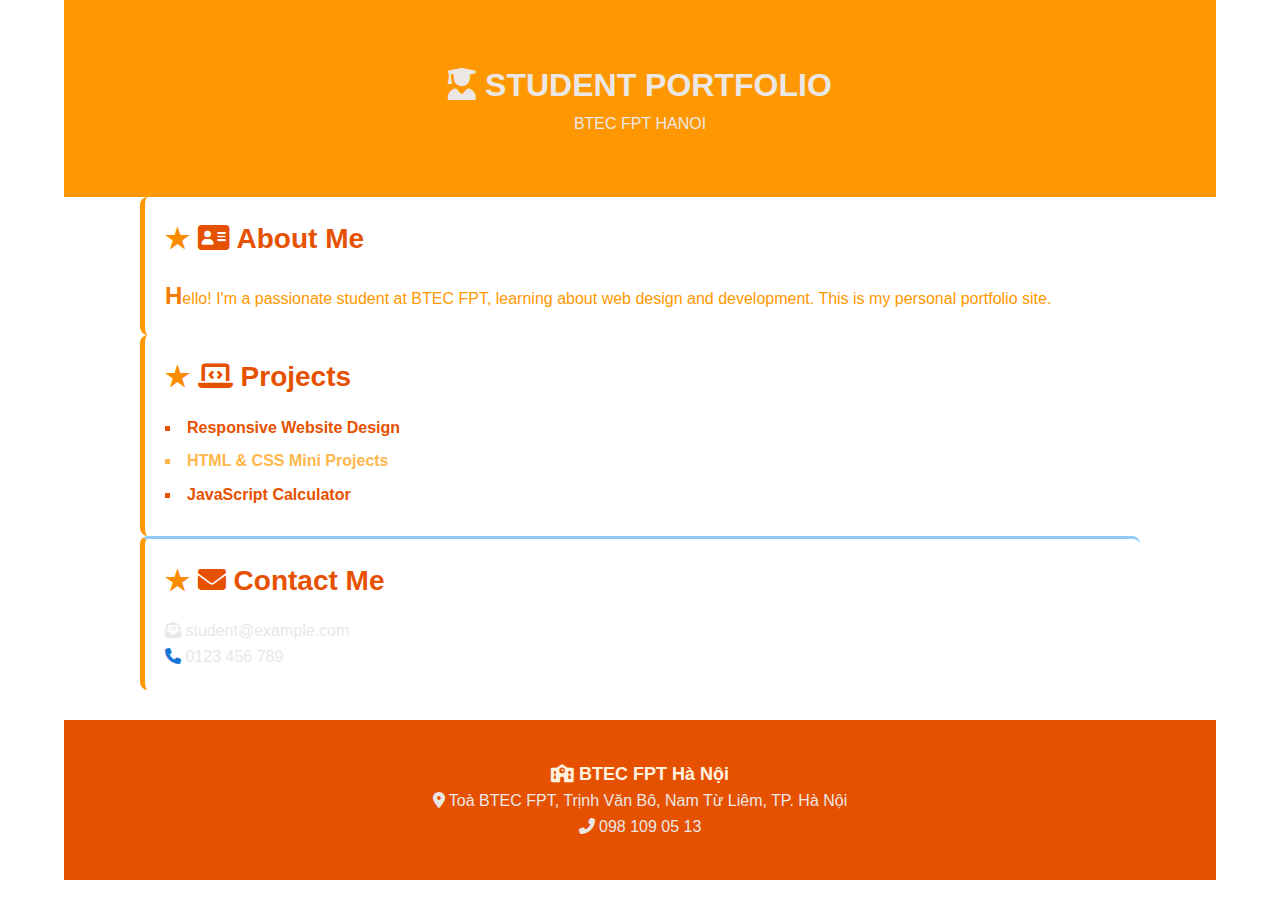
<file: LAB3/Lab3.1/index.html>
<!DOCTYPE html>
<html lang="en">
  <head>
    <meta charset="UTF-8" />
    <meta name="viewport" content="width=device-width, initial-scale=1.0" />
    <title>Student Portfolio - BTEC FPT</title>
    <link rel="stylesheet" href="style.css" />
    <link
      rel="stylesheet"
      href="https://cdnjs.cloudflare.com/ajax/libs/font-awesome/6.5.0/css/all.min.css"
      integrity="sha512-..."
      crossorigin="anonymous"
      referrerpolicy="no-referrer"
    />
  </head>
  <body>
    <header>
      <div class="container">
        <h1><i class="fas fa-user-graduate"></i> Student Portfolio</h1>
        <p>BTEC FPT Hanoi</p>
      </div>
    </header>


    <section class="about container">
      <h2><i class="fas fa-address-card"></i> About Me</h2>
      <p>
        Hello! I'm a passionate student at BTEC FPT, learning about web design
        and development. This is my personal portfolio site.
      </p>
    </section>


    <section class="projects container">
      <h2><i class="fas fa-laptop-code"></i> Projects</h2>
      <ul>
        <li>Responsive Website Design</li>
        <li>HTML & CSS Mini Projects</li>
        <li>JavaScript Calculator</li>
      </ul>
    </section>


    <section class="contact container">
      <h2><i class="fas fa-envelope"></i> Contact Me</h2>
      <p><i class="fas fa-envelope-open-text"></i> student@example.com</p>
      <p><i class="fas fa-phone"></i> 0123 456 789</p>
    </section>


    <footer>
      <div class="container">
        <p>
          <strong><i class="fas fa-school"></i> BTEC FPT Hà Nội</strong>
        </p>
        <p>
          <i class="fas fa-map-marker-alt"></i> Toà BTEC FPT, Trịnh Văn Bô, Nam Từ Liêm, TP. Hà Nội
        </p>
        <p><i class="fas fa-phone-alt"></i> 098 109 05 13</p>
      </div>
    </footer>
  </body>
</html>
</file>
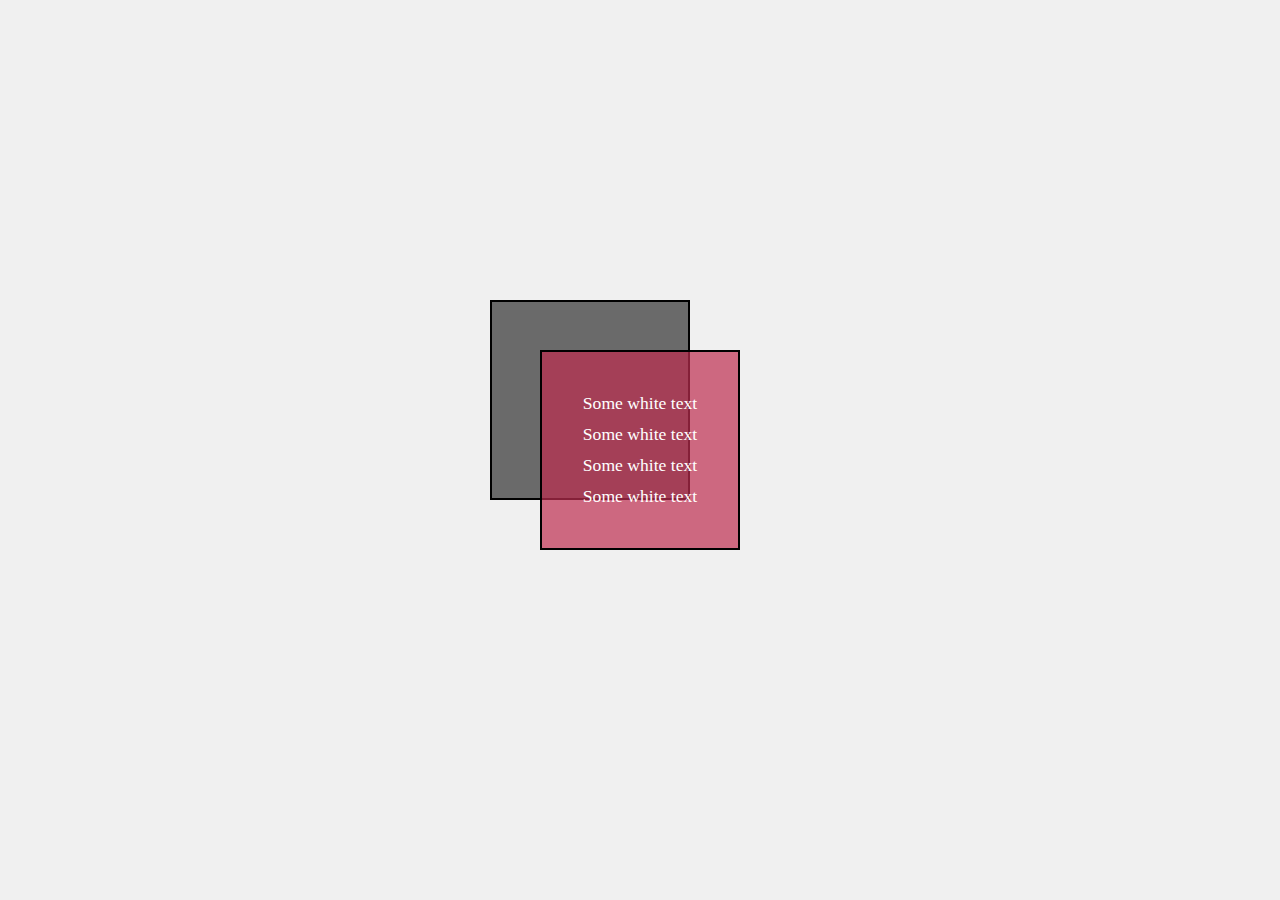
<file: EX1/ex1.html>
<!DOCTYPE html>
<html lang="vi">
<head>
    <meta charset="UTF-8">
    <meta name="viewport" content="width=device-width, initial-scale=1.0">
    <title>Overlap Boxes</title>
    <link rel="stylesheet" href="ex1.css">
</head>
<body>
    <div class="container">
        <div class="box gray-box"></div>
        <div class="box red-box">
            <p>Some white text</p>
            <p>Some white text</p>
            <p>Some white text</p>
            <p>Some white text</p>
        </div>
    </div>
</body>
</html>
</file>
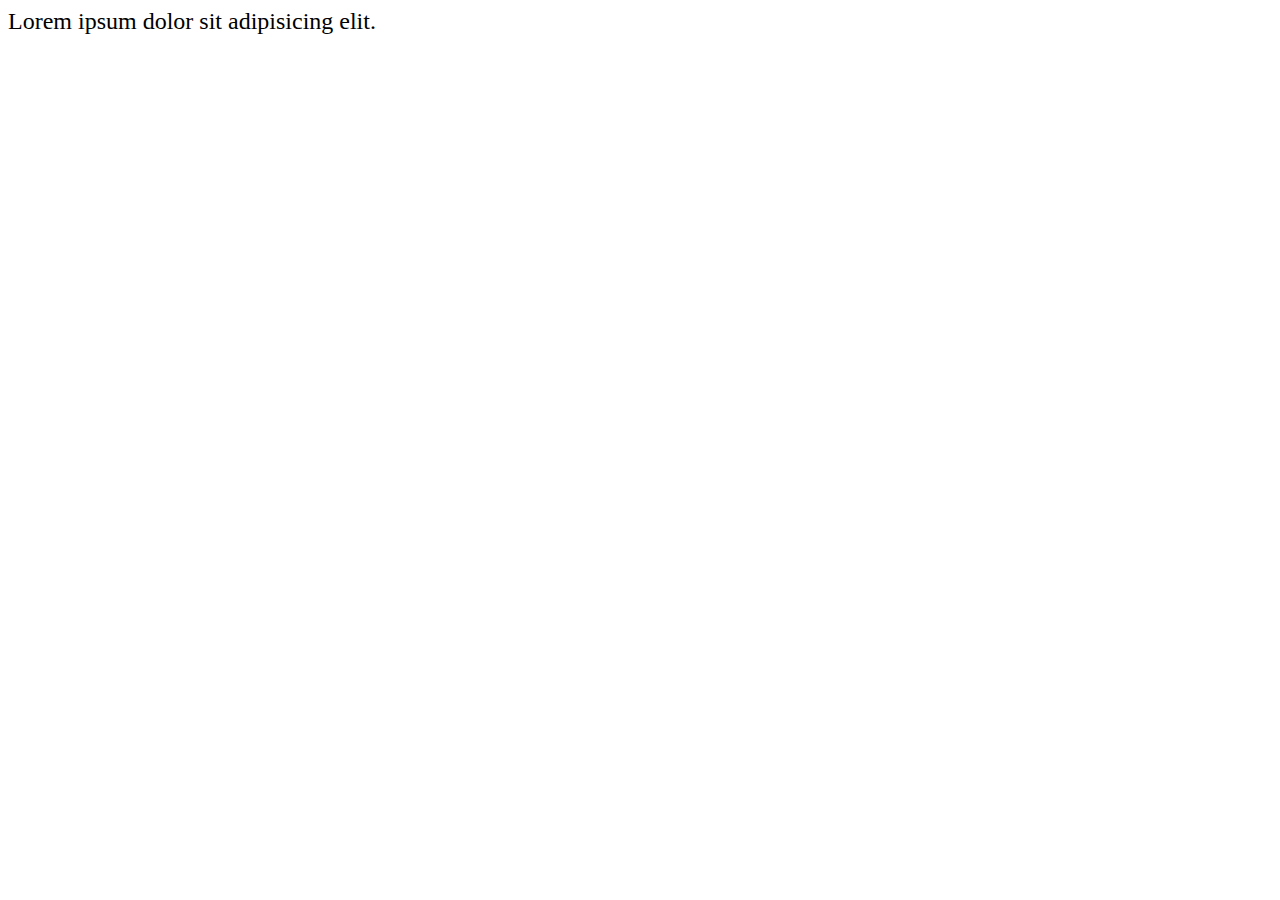
<file: EX2/ex2.html>
<!DOCTYPE html>
<html lang="en">
<head>
    <meta charset="UTF-8">
    <meta name="viewport" content="width=device-width, initial-scale=1.0">
    <title>index</title>
    <link rel="stylesheet" href="ex2.css">
</head>
<body>
    <div>
    Lorem ipsum dolor
    sit adipisicing elit.
 </div>
</body>
</html>
</file>
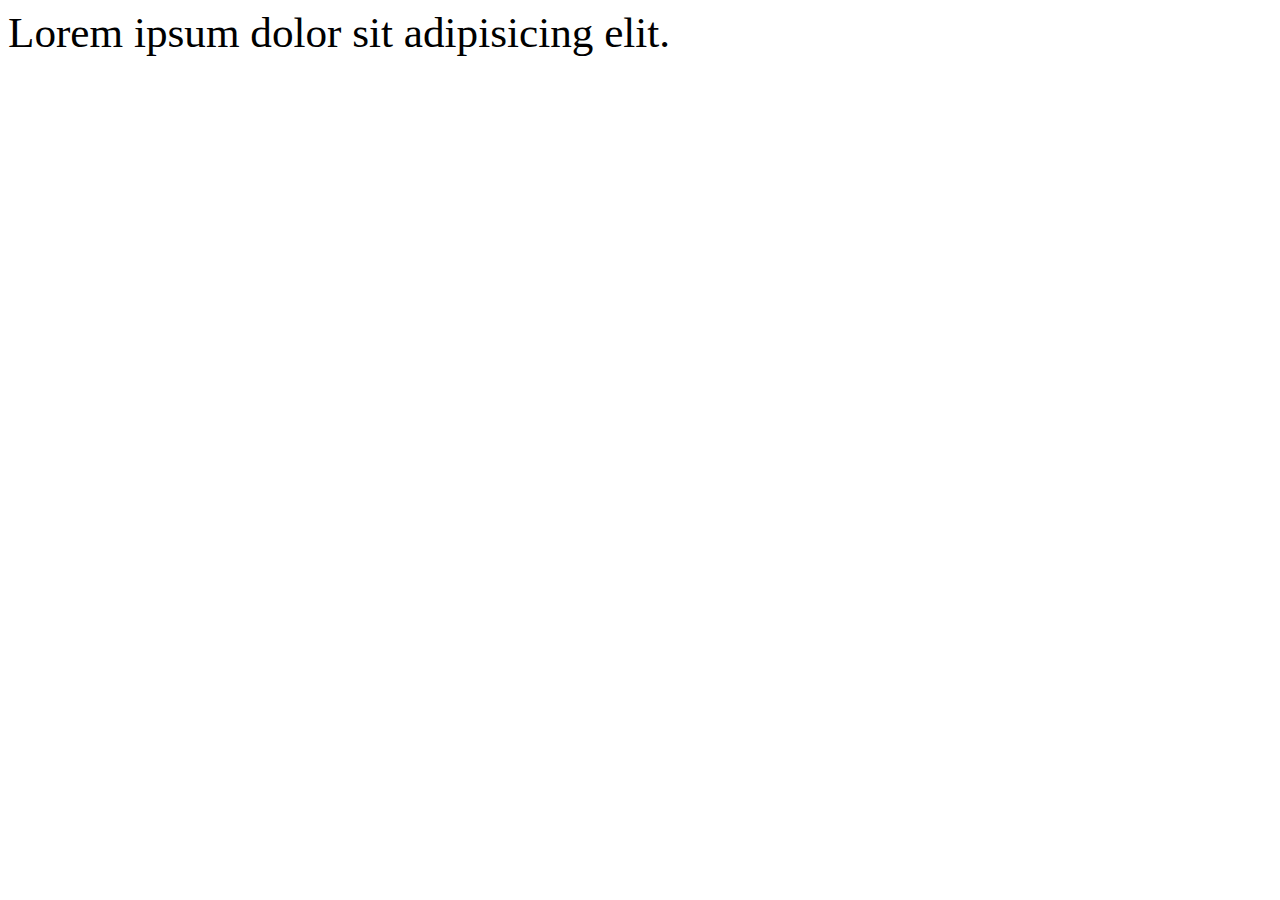
<file: EX3/ex3.html>
<!DOCTYPE html>
<html lang="en">
<head>
    <meta charset="UTF-8">
    <meta name="viewport" content="width=device-width, initial-scale=1.0">
    <title>Document</title>
    <link rel="stylesheet" href="ex3.css">
</head>
<body>
<div>
    <div class="nested-div">
        Lorem ipsum dolor
        sit adipisicing elit.
    </div>
 </div>
</body>
</html>
</file>
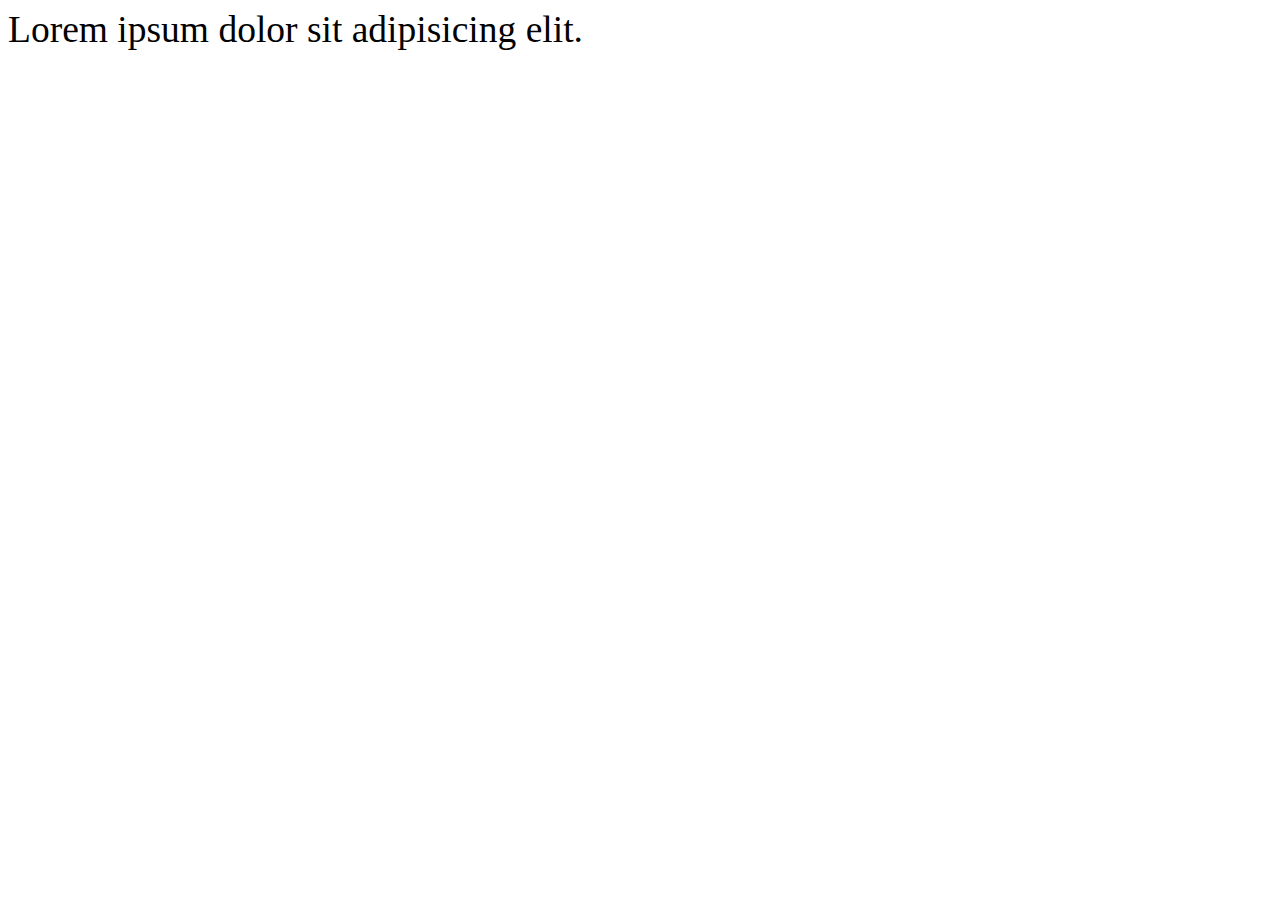
<file: EX4/ex4.html>
<!DOCTYPE html>
<html lang="en">
<head>
    <meta charset="UTF-8">
    <meta name="viewport" content="width=device-width, initial-scale=1.0">
    <title>Document</title>
    <link rel="stylesheet" href="ex4.css">
</head>
<body>
    <div>
    <div class="nested-div">
        Lorem ipsum dolor
        sit adipisicing elit.
    </div>
 </div>
</body>
</html>
</file>
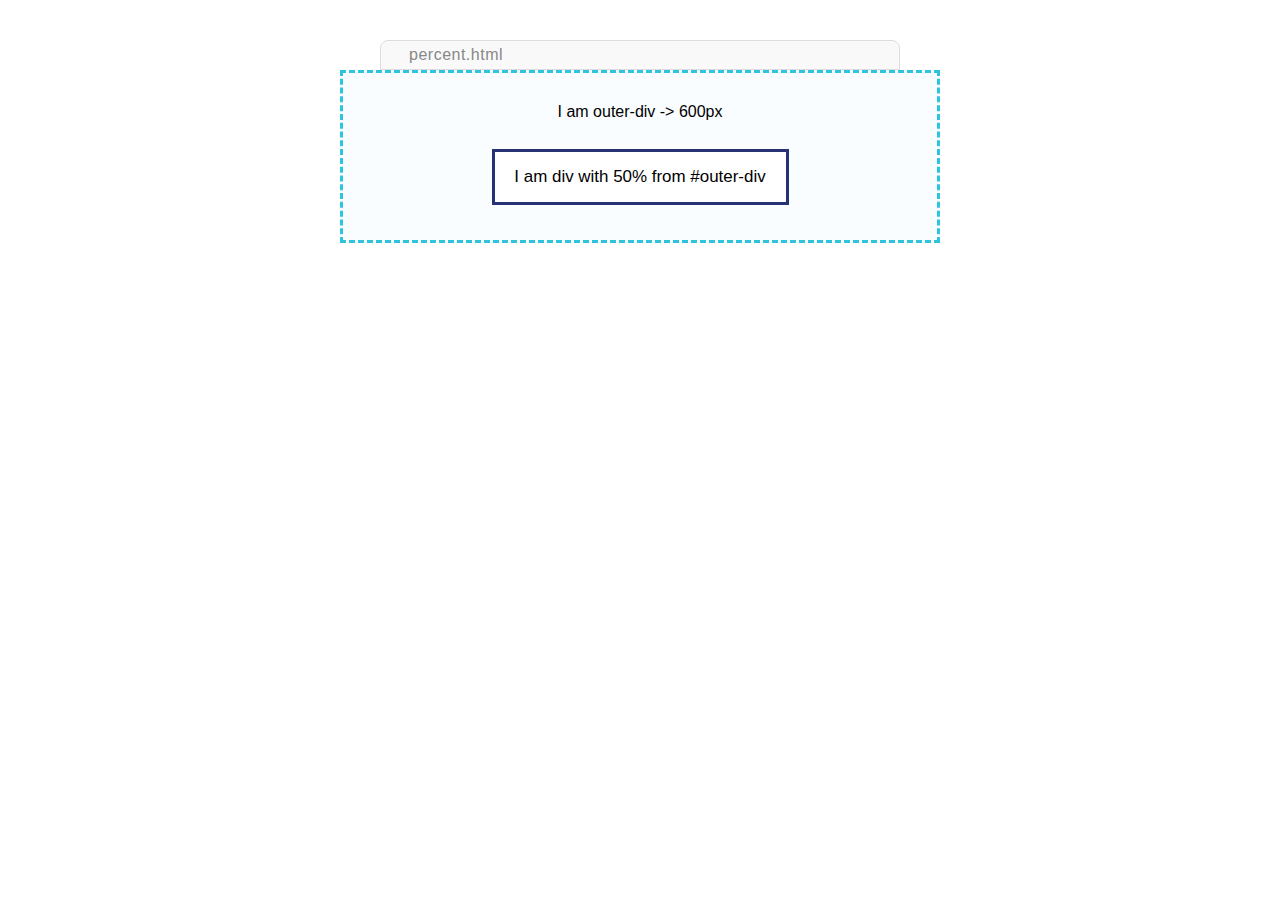
<file: EX5/ex5.html>
<!DOCTYPE html>
<html lang="en">
<head>
  <meta charset="UTF-8">
  <title>Percent Width Example</title>
  <link rel="stylesheet" href="ex5.css">
</head>
<body>
  <div class="browser-bar">
    <span class="browser-title">percent.html</span>
  </div>
  <div id="outer-div">
    I am outer-div -> 600px
    <div id="inner-div">
      I am div with 50% from #outer-div
    </div>
  </div>
</body>
</html>
</file>
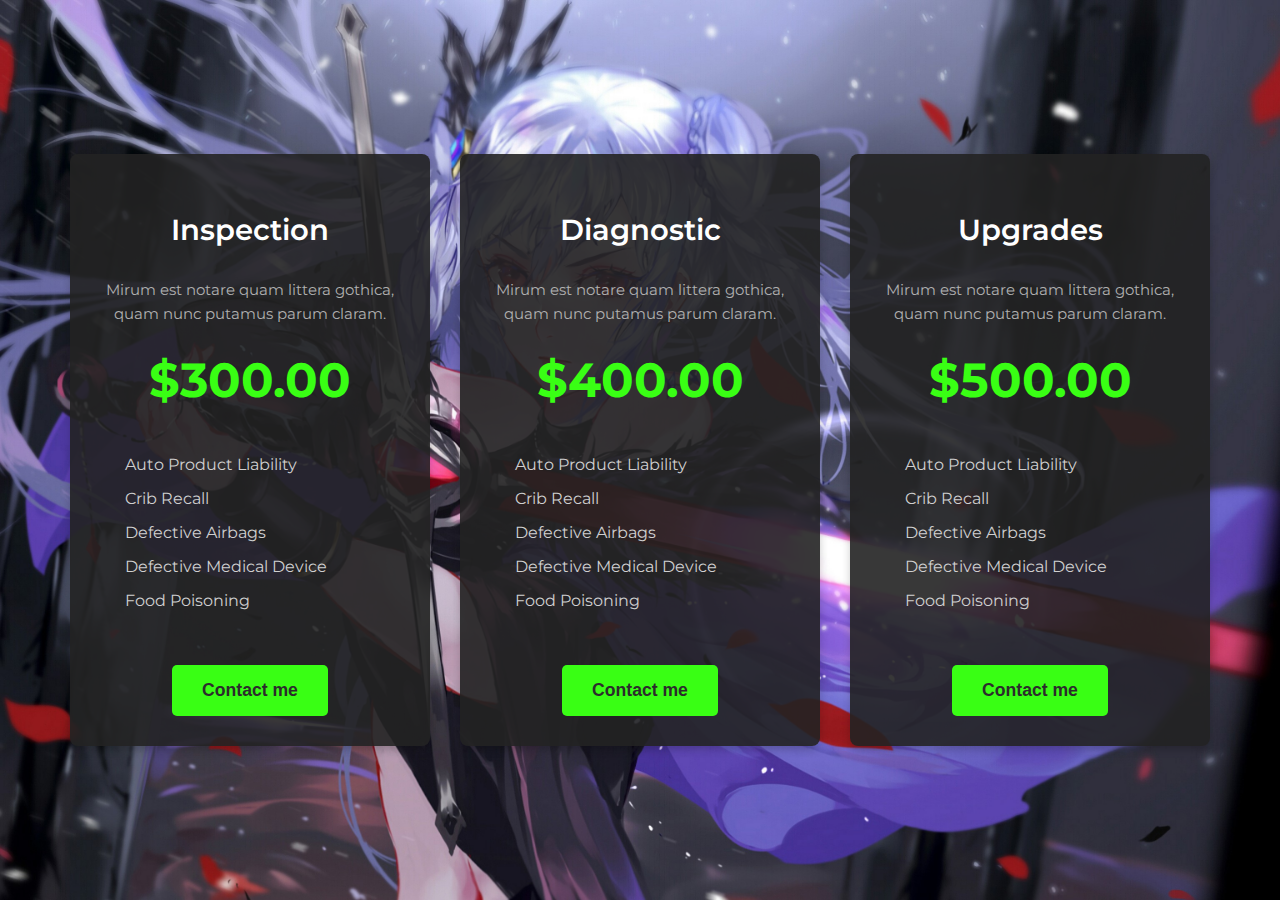
<file: EX6/ex6.html>
<!DOCTYPE html>
<html lang="vi">
<head>
    <meta charset="UTF-8">
    <meta name="viewport" content="width=device-width, initial-scale=1.0">
    <title>Bảng giá dịch vụ</title>
    <link rel="stylesheet" href="ex6.css">
    <link href="https://fonts.googleapis.com/css2?family=Montserrat:wght@400;600;700&display=swap" rel="stylesheet">
    </head>
<body>
    <div class="pricing-container">
        <div class="pricing-card">
            <h3 class="card-title">Inspection</h3>
            <p class="card-description">Mirum est notare quam littera gothica, quam nunc putamus parum claram.</p>
            <div class="price">$300.00</div>
            <ul class="features-list">
                <li>Auto Product Liability</li>
                <li>Crib Recall</li>
                <li>Defective Airbags</li>
                <li>Defective Medical Device</li>
                <li>Food Poisoning</li>
            </ul>
            <button class="contact-button">Contact me</button>
        </div>

        <div class="pricing-card">
            <h3 class="card-title">Diagnostic</h3>
            <p class="card-description">Mirum est notare quam littera gothica, quam nunc putamus parum claram.</p>
            <div class="price">$400.00</div>
            <ul class="features-list">
                <li>Auto Product Liability</li>
                <li>Crib Recall</li>
                <li>Defective Airbags</li>
                <li>Defective Medical Device</li>
                <li>Food Poisoning</li>
            </ul>
            <button class="contact-button">Contact me</button>
        </div>

        <div class="pricing-card">
            <h3 class="card-title">Upgrades</h3>
            <p class="card-description">Mirum est notare quam littera gothica, quam nunc putamus parum claram.</p>
            <div class="price">$500.00</div>
            <ul class="features-list">
                <li>Auto Product Liability</li>
                <li>Crib Recall</li>
                <li>Defective Airbags</li>
                <li>Defective Medical Device</li>
                <li>Food Poisoning</li>
            </ul>
            <button class="contact-button">Contact me</button>
        </div>
    </div>
</body>
</html>
</file>
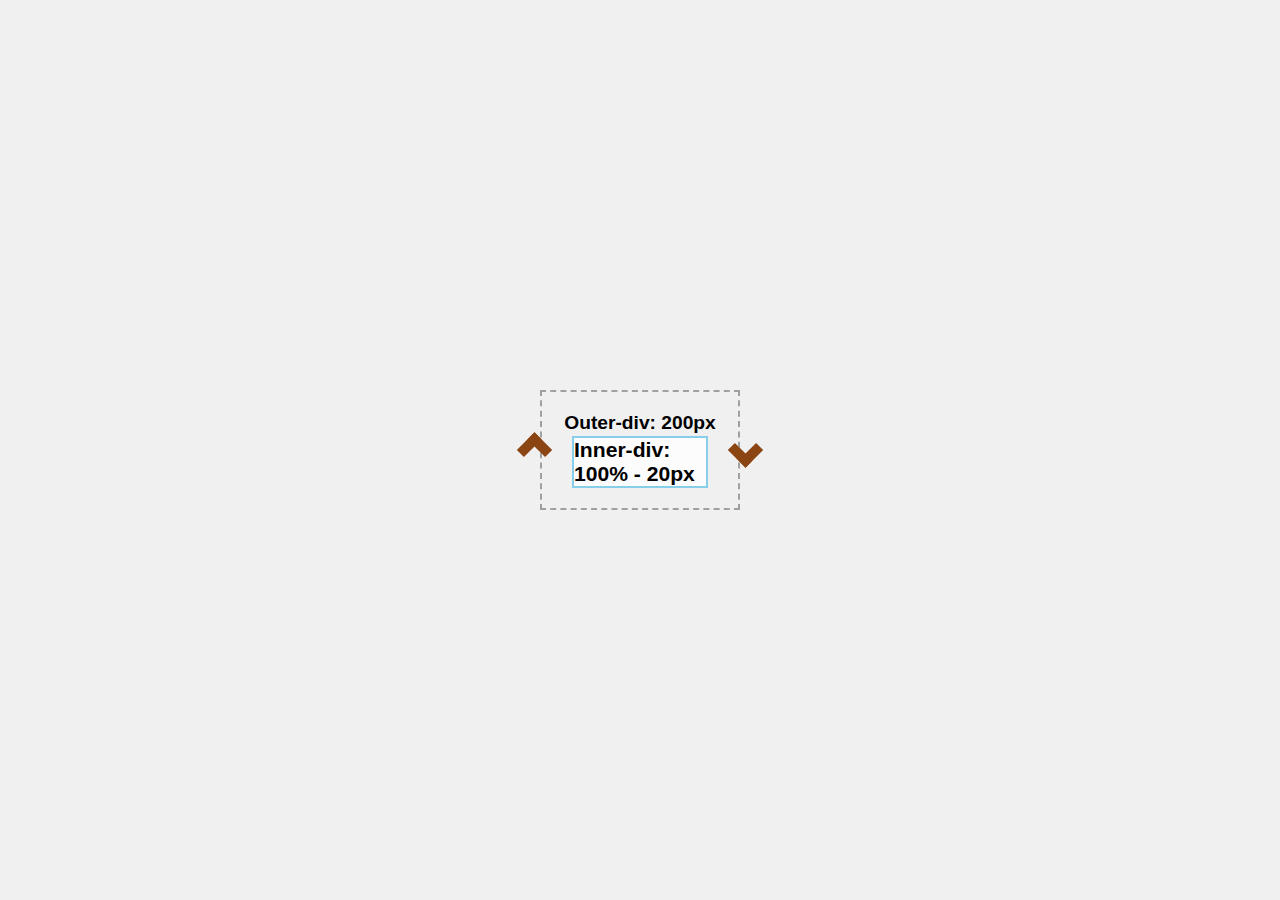
<file: EX7/ex7.html>
<!DOCTYPE html>
<html lang="vi">
<head>
    <meta charset="UTF-8">
    <meta name="viewport" content="width=device-width, initial-scale=1.0">
    <title>Div Nesting with Calc</title>
    <link rel="stylesheet" href="ex7.css">
</head>
<body>
    <div class="outer-div">
        Outer-div: 200px
        <div class="inner-div">
            Inner-div: 100% - 20px
        </div>
    </div>
</body>
</html>
</file>
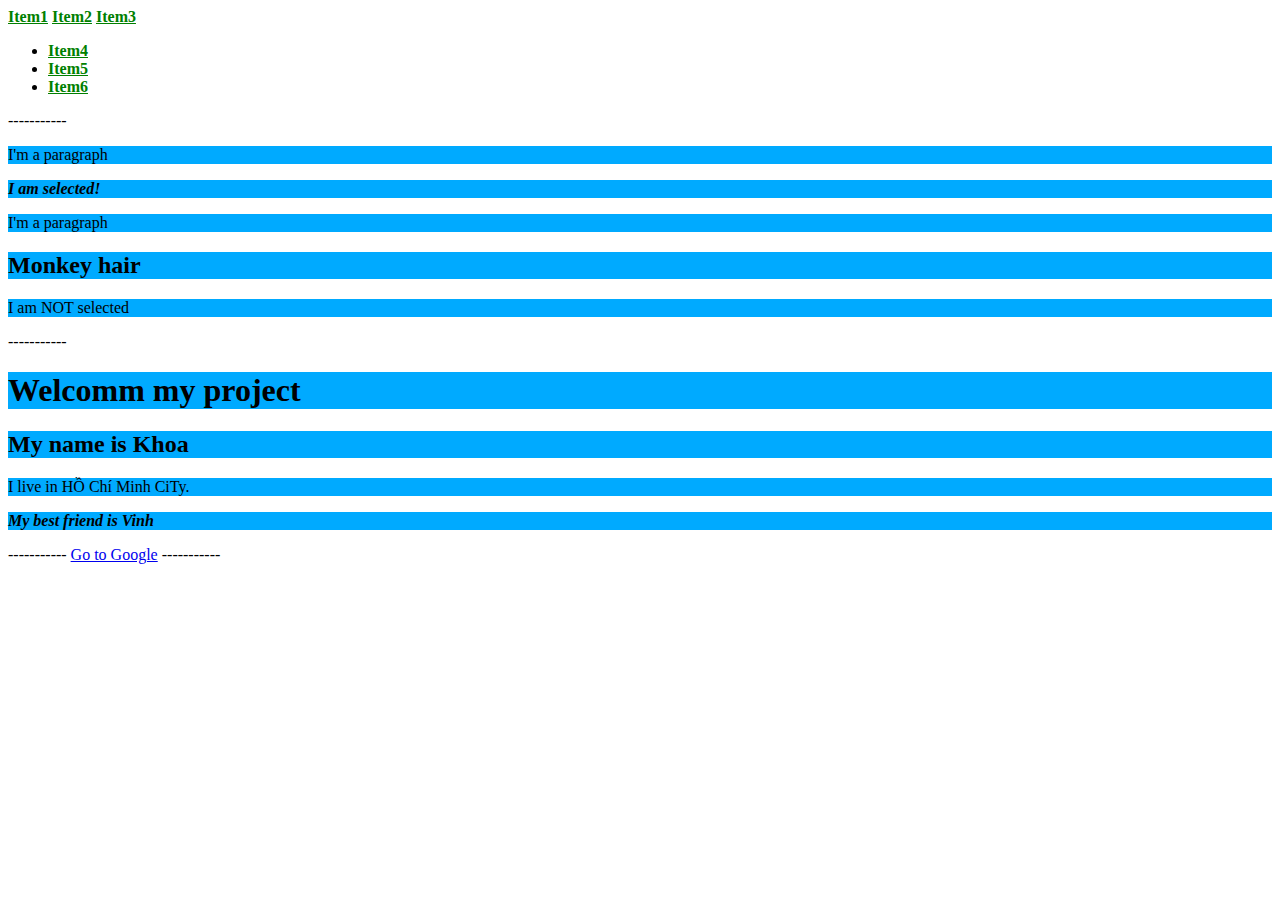
<file: HTML/example1.html>
<!DOCTYPE html>
<html lang="en">
<head>
    <meta charset="UTF-8">
    <meta name="viewport" content="width=device-width, initial-scale=1.0">
    <title>Document</title>
    <link rel="stylesheet" href="style.css">
</head>
<body>
<div class="items">
    <a href="#">Item1</a>
    <a href="#">Item2</a>
    <a href="#">Item3</a>
    <ul>
        <li><a href="#">Item4</a></li>
        <li><a href="#">Item5</a></li>
        <li><a href="#">Item6</a></li>
    </ul>
 </div>
 -----------
 <p id="">I'm a paragraph</p>
 <p>I am selected!</p>
 </div>
 <div>
 <p>I'm a paragraph</p>
 <h2>Monkey hair</h2>
 <p>I am NOT selected</p>
-----------
    <h1>Welcomm my project</h1>
 <h2>My name is Khoa</h2>
 <p> I live in HỒ Chí Minh CiTy.</p>
 <p>My best friend is Vinh</p>
-----------
<a href="#">Go to Google</a>
-----------
</body>
</html>
</file>
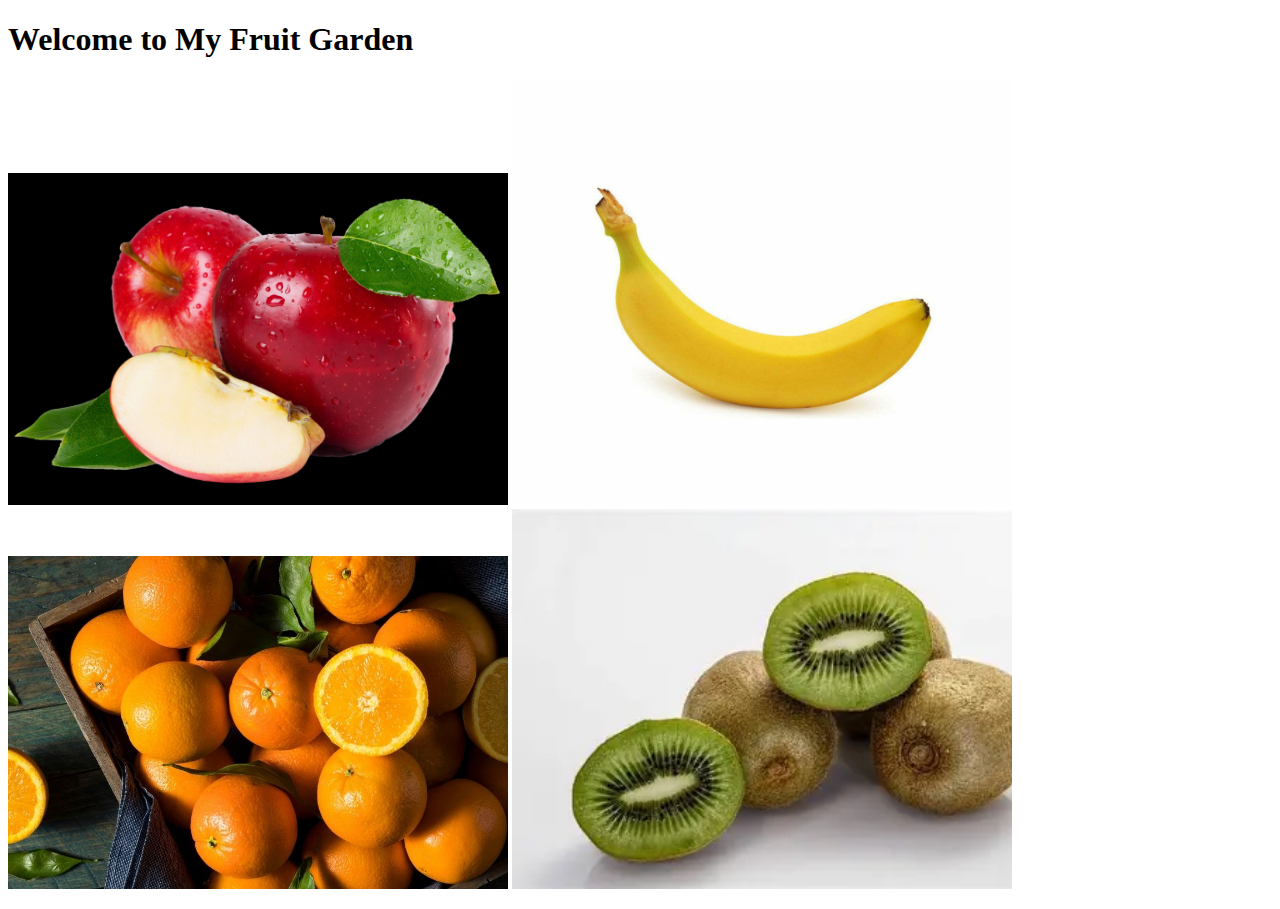
<file: lab2/fruits.html>
<!DOCTYPE html>
<html lang="en">
<head>
    <meta charset="UTF-8">
    <meta name="viewport" content="width=device-width, initial-scale=1.0">
    <title>Fruits</title>
</head>
<body>
    <h1>Welcome to My Fruit Garden</h1>
    <p>
        <img src="images/Apple.jpg" width="500" alt="Apple">
 
        <img src="images/Banana.jpg" width="500" alt="Banana">

        <img src="images/Orange.jpg" width="500" alt="Orange">

        <img src="images/Kiwi.jpg" width="500" alt="Kiwi">
    </p>
</body>
</html>
</file>
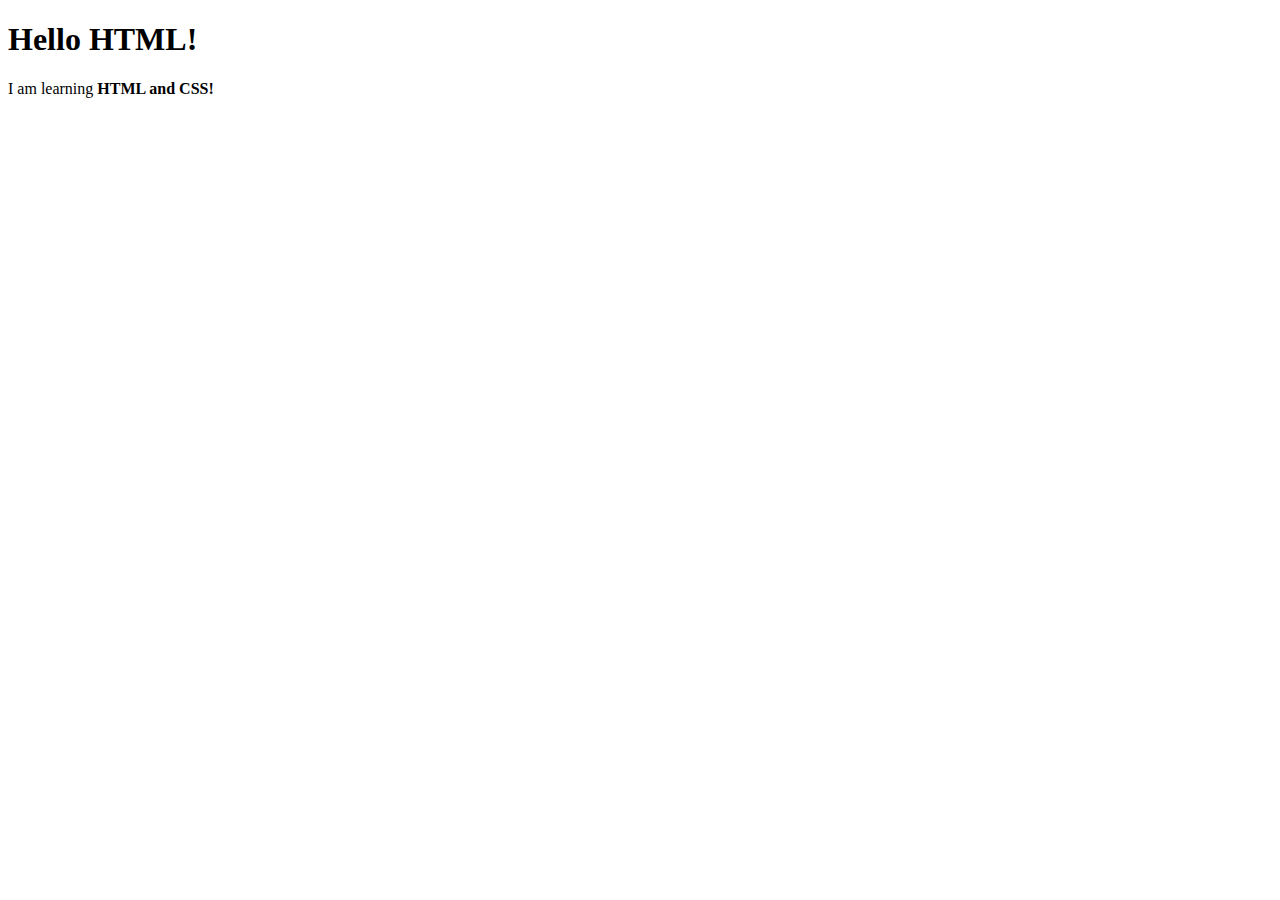
<file: lab2/welcome.html>
<!DOCTYPE html>
<html lang="en">
<head>
  <meta charset="UTF-8" />
  <title>Welcome</title>
</head>
<body>
  <h1>Hello HTML!</h1>
  <p>I am learning <strong>HTML and CSS!</strong></p>

</body>
</html>
</file>
<file: LAB3/Lab3.1/style.css>
* {
  margin: 0;               
  padding: 0;              
  box-sizing: border-box;  
}

body {
  font-family: Arial, sans-serif; 
  background: #ffffff;           
  color: #e65100;                
  width: 90%;                     
  margin: auto;                   
  line-height: 1.6;               
}

h1, h2, p {
  font-family: 'Segoe UI', Tahoma, Geneva, Verdana, sans-serif; 
  color: #ebe7e5;               
}

.container {
  max-width: 1000px; 
  margin: auto;      
  padding: 20px;     
}

header {
  background-color: #ff9800; 
  color: #ffffff;            
  text-align: center;        
  padding: 40px 0;           
  text-transform: uppercase; 
}

section {
  background: #ffffff;         
  margin: 20px 0;               
  padding: 20px;                
  border-left: 5px solid #ff9800; 
  border-radius: 8px;          
}

section h2 {
  color: #e65100;    
  font-size: 28px;    
  margin-bottom: 15px; 
}

section h2::before {
  content: "★ ";        
  color: #fb8c00;        
}

.projects ul li {
  list-style: square inside; 
  margin-bottom: 8px;         
  font-weight: bold;          
}

.projects ul li:nth-child(odd) {
  color: #e65100; 
}
.projects ul li:nth-child(even) {
  color: #ffb74d; 
}

.about p::first-letter {
  font-size: 24px;      
  font-weight: bold;     
  color: #f57c00;       
}


.about p::first-line {
  color: #ff9800;        
}

a:hover {
  color: #ff5722;         
  text-decoration: underline; 
}

.contact p i[class*="phone"] {
  color: #1976d2; 
}

footer {
  background-color: #e65100; 
  color: #ffffff;            
  text-align: center;        
  padding: 20px;            
  margin-top: 30px;        
}

footer p:first-of-type {
  font-weight: bold;         
  font-size: 18px;           
  color: #fff3e0;           
}

.contact.container {
  border-top: 3px solid #90caf9;
}
</file>
<file: EX1/ex1.css>
body {
    display: flex;
    justify-content: center; /* Căn giữa theo chiều ngang */
    align-items: center;     /* Căn giữa theo chiều dọc */
    min-height: 100vh;       /* Đảm bảo body chiếm toàn bộ chiều cao màn hình */
    margin: 0;
    background-color: #f0f0f0; /* Màu nền tổng thể */
}

.container {
    position: relative; /* Quan trọng: Thiết lập bối cảnh định vị cho các box con */
    width: 300px; /* Điều chỉnh kích thước container nếu cần */
    height: 300px;
}

.box {
    width: 200px;   /* Chiều rộng của mỗi hình vuông */
    height: 200px;  /* Chiều cao của mỗi hình vuông */
    border: 2px solid black; /* Viền đen */
    position: absolute; /* Quan trọng: Cho phép định vị các box tự do trong container */
    box-sizing: border-box; /* Đảm bảo padding/border không làm tăng kích thước tổng thể */
    display: flex; /* Dùng flexbox để căn giữa văn bản */
    flex-direction: column; /* Xếp văn bản theo chiều dọc */
    justify-content: center; /* Căn giữa văn bản theo chiều dọc */
    align-items: center; /* Căn giữa văn bản theo chiều ngang */
    text-align: center; /* Đảm bảo văn bản không tràn ra ngoài */
    padding: 10px; /* Khoảng đệm cho văn bản */
}

.gray-box {
    background-color: #6a6a6a; /* Màu xám */
    z-index: 1; /* Đảm bảo hộp xám nằm dưới hộp đỏ */
    top: 0;
    left: 0;
}

.red-box {
    background-color: rgba(189, 45, 80, 0.7); /* Màu đỏ/hồng có độ trong suốt */
    z-index: 2; /* Đảm bảo hộp đỏ nằm trên hộp xám */
    top: 50px;   /* Di chuyển hộp đỏ xuống dưới 50px */
    left: 50px;  /* Di chuyển hộp đỏ sang phải 50px */
}

.red-box p {
    color: white; /* Màu chữ trắng cho văn bản */
    margin: 5px 0; /* Khoảng cách giữa các dòng văn bản */
    font-family: serif; /* Dùng font serif như trong hình */
    font-size: 1.1em;
}
</file>
<file: EX2/ex2.css>
div {
    font-size: 24px 
 }
</file>
<file: EX3/ex3.css>
div {font-size: 24px}
.nested-div {font-size: 1.8em}
</file>
<file: EX4/ex4.css>
html { font-size: 25px }
div { font-size: 2rem }
.nested-div { font-size: 1.5rem }
</file>
<file: EX5/ex5.css>
body {
    background: #fff;
    font-family: Arial, sans-serif;
    margin: 40px 0 0 0;
  }
  
  .browser-bar {
    height: 28px;
    background: #f9f9f9;
    border: 1px solid #ddd;
    border-radius: 8px 8px 0 0;
    margin: 0 auto;
    width: 500px;
    display: flex;
    align-items: center;
    padding-left: 18px;
    color: #888;
    font-size: 1rem;
    letter-spacing: 0.5px;
  }
  
  .browser-title {
    margin-left: 10px;
  }
  
  #outer-div {
    border: 3px dashed #2ec4de;
    width: 600px;
    text-align: center;
    margin: 0 auto 0 auto;
    padding: 30px 0 35px 0;
    background: #fafdff;
    position: relative;
    box-sizing: border-box;
  }
  
  #inner-div {
    border: 3px solid #263273;
    width: 50%;
    text-align: center;
    margin: 28px auto 0 auto;
    line-height: 50px;
    background: #fff;
    font-size: 1.06rem;
    box-sizing: border-box;
  }
</file>
<file: EX6/ex6.css>
body {
    font-family: 'Montserrat', sans-serif; /* Sử dụng font Montserrat */
    margin: 0;
    padding: 0;
    display: flex;
    justify-content: center;
    align-items: center;
    min-height: 100vh; /* Đảm bảo chiều cao tối thiểu để căn giữa theo chiều dọc */
    background-color: #2c2c2c; /* Màu nền tổng thể, có thể thay đổi để khớp với hình ảnh */
    background-image: url('image/background.jpg'); /* Thay thế bằng ảnh nền của bạn */
    background-size: cover;
    background-position: center;
    color: #fff; /* Màu chữ mặc định */
}

.pricing-container {
    display: flex; /* Sắp xếp các thẻ giá theo chiều ngang */
    gap: 30px; /* Khoảng cách giữa các thẻ giá */
    flex-wrap: wrap; /* Cho phép xuống dòng trên màn hình nhỏ */
    justify-content: center; /* Căn giữa các thẻ giá khi xuống dòng */
    padding: 20px;
}

.pricing-card {
    background-color: rgba(34, 34, 34, 0.9); /* Màu nền của thẻ giá, có độ trong suốt */
    border-radius: 8px;
    padding: 30px;
    width: 300px; /* Chiều rộng cố định cho mỗi thẻ */
    box-shadow: 0 4px 8px rgba(0, 0, 0, 0.2);
    text-align: center;
    transition: transform 0.3s ease-in-out, box-shadow 0.3s ease-in-out; /* Hiệu ứng hover */
    display: flex;
    flex-direction: column;
    justify-content: space-between; /* Đẩy nội dung lên trên và nút xuống dưới */
    min-height: 500px; /* Đảm bảo chiều cao tối thiểu để các thẻ đồng đều */
}

.pricing-card:hover {
    transform: translateY(-10px); /* Nâng thẻ lên một chút khi hover */
    box-shadow: 0 8px 16px rgba(0, 0, 0, 0.4);
}

.card-title {
    font-size: 1.8em;
    margin-bottom: 15px;
    color: #fff;
    font-weight: 600;
}

.card-description {
    font-size: 0.95em;
    color: #b0b0b0;
    line-height: 1.6;
    margin-bottom: 25px;
}

.price {
    font-size: 3em;
    font-weight: 700;
    color: #39ff14; /* Màu xanh lá cây nổi bật cho giá */
    margin-bottom: 30px;
}

.features-list {
    list-style: none; /* Bỏ dấu chấm mặc định của list */
    padding: 0;
    margin-bottom: 40px;
    text-align: left; /* Căn trái các mục trong list */
    flex-grow: 1; /* Cho phép danh sách tính năng chiếm không gian còn lại */
}

.features-list li {
    margin-bottom: 15px;
    color: #d0d0d0;
    font-size: 1em;
    position: relative;
    padding-left: 25px; /* Để tạo khoảng trống cho icon (nếu có) */
}

/* Bạn có thể thêm icon dấu tick vào đây nếu muốn */
.features-list li::before {
    content: ''; /* hoặc '✔' nếu bạn muốn dấu tích */
    /* font-family: 'Font Awesome 5 Free'; /* Nếu bạn dùng Font Awesome */
    /* font-weight: 900; */
    /* content: '\f00c'; /* Mã unicode cho dấu tích */
    color: #39ff14;
    position: absolute;
    left: 0;
    top: 2px;
}


.contact-button {
    background-color: #39ff14; /* Màu nền của nút */
    color: #2c2c2c; /* Màu chữ của nút */
    border: none;
    padding: 15px 30px;
    border-radius: 5px;
    font-size: 1.1em;
    font-weight: 600;
    cursor: pointer;
    transition: background-color 0.3s ease, color 0.3s ease;
    align-self: center; /* Căn giữa nút */
}

.contact-button:hover {
    background-color: #2eaf0f; /* Màu nền nút khi hover */
    color: #fff; /* Màu chữ nút khi hover */
}

/* Responsive adjustments */
@media (max-width: 992px) {
    .pricing-container {
        flex-direction: column; /* Xếp chồng các thẻ khi màn hình nhỏ hơn */
        align-items: center; /* Căn giữa các thẻ */
    }
}

@media (max-width: 768px) {
    .pricing-card {
        width: 85%; /* Chiều rộng thẻ lớn hơn trên màn hình nhỏ */
        max-width: 400px;
    }
    .price {
        font-size: 2.5em;
    }
    .card-title {
        font-size: 1.6em;
    }
}
</file>
<file: EX7/ex7.css>
body {
    display: flex;
    justify-content: center; /* Căn giữa theo chiều ngang */
    align-items: center;     /* Căn giữa theo chiều dọc */
    min-height: 100vh;       /* Đảm bảo body chiếm toàn bộ chiều cao màn hình */
    margin: 0;
    font-family: Arial, sans-serif; /* Font chữ dễ đọc */
    background-color: #f0f0f0; /* Màu nền nhẹ */
    color: #333;
}

.outer-div {
    width: 200px; /* Chiều rộng cố định như trong hình */
    min-height: 120px; /* Chiều cao tối thiểu, điều chỉnh nếu cần */
    border: 2px dashed #a0a0a0; /* Viền nét đứt màu xám như hình */
    padding: 20px; /* Khoảng cách từ viền đến nội dung */
    display: flex;
    flex-direction: column; /* Xếp các phần tử con theo chiều dọc */
    justify-content: space-between; /* Đẩy nội dung và inner-div ra hai đầu */
    align-items: center; /* Căn giữa văn bản và inner-div theo chiều ngang */
    box-sizing: border-box; /* Đảm bảo padding không làm tăng tổng chiều rộng */
    position: relative; /* Để có thể vẽ các mũi tên nếu muốn */
    color: #000; /* Màu chữ cho Outer-div */
    font-size: 1.2em;
    font-weight: bold;
}

.inner-div {
    /* Sử dụng calc() để tính chiều rộng: 100% của cha (outer-div) trừ đi 20px */
    width: calc(100% - 20px);
    min-height: 50px; /* Chiều cao tối thiểu, điều chỉnh nếu cần */
    border: 2px solid #87ceeb; /* Viền màu xanh nhạt như hình */
    background-color: rgba(255, 255, 255, 0.8); /* Nền trắng hơi trong suốt */
    display: flex;
    justify-content: center; /* Căn giữa văn bản theo chiều ngang */
    align-items: center;     /* Căn giữa văn bản theo chiều dọc */
    box-sizing: border-box; /* Đảm bảo padding/border không làm tăng tổng chiều rộng */
    color: #000; /* Màu chữ cho Inner-div */
    font-size: 1.1em;
}

/* Phần tạo mũi tên (tùy chọn, phức tạp hơn một chút) */
/* Để đơn giản, tôi sẽ chỉ tạo một hình tam giác đơn giản. 
   Để tạo mũi tên phức tạp như hình, bạn có thể cần SVG hoặc nhiều pseudo-elements. */
/* left arrow */
.outer-div::before {
    content: '';
    position: absolute;
    top: 50%;
    left: -20px; /* Điều chỉnh vị trí mũi tên */
    transform: translateY(-50%) rotate(45deg);
    width: 15px;
    height: 15px;
    border-left: 10px solid #8B4513; /* Màu nâu */
    border-top: 10px solid #8B4513; /* Màu nâu */
    z-index: 10;
}

/* right arrow */
.outer-div::after {
    content: '';
    position: absolute;
    top: 50%;
    right: -20px; /* Điều chỉnh vị trí mũi tên */
    transform: translateY(-50%) rotate(45deg);
    width: 15px;
    height: 15px;
    border-right: 10px solid #8B4513; /* Màu nâu */
    border-bottom: 10px solid #8B4513; /* Màu nâu */
    z-index: 10;
}
</file>
<file: HTML/style.css>
div.items a { 
    color: green;
    font-weight: bold;
}

p + p {
 font-weight: bold;
font-style: italic;
 }

h1, h2, p{
 background: rgb(0, 170, 255);
 }
 

 a:hover {
    color: #2990d4;
    text-decoration: 
        underline overline;
 }
</file>
